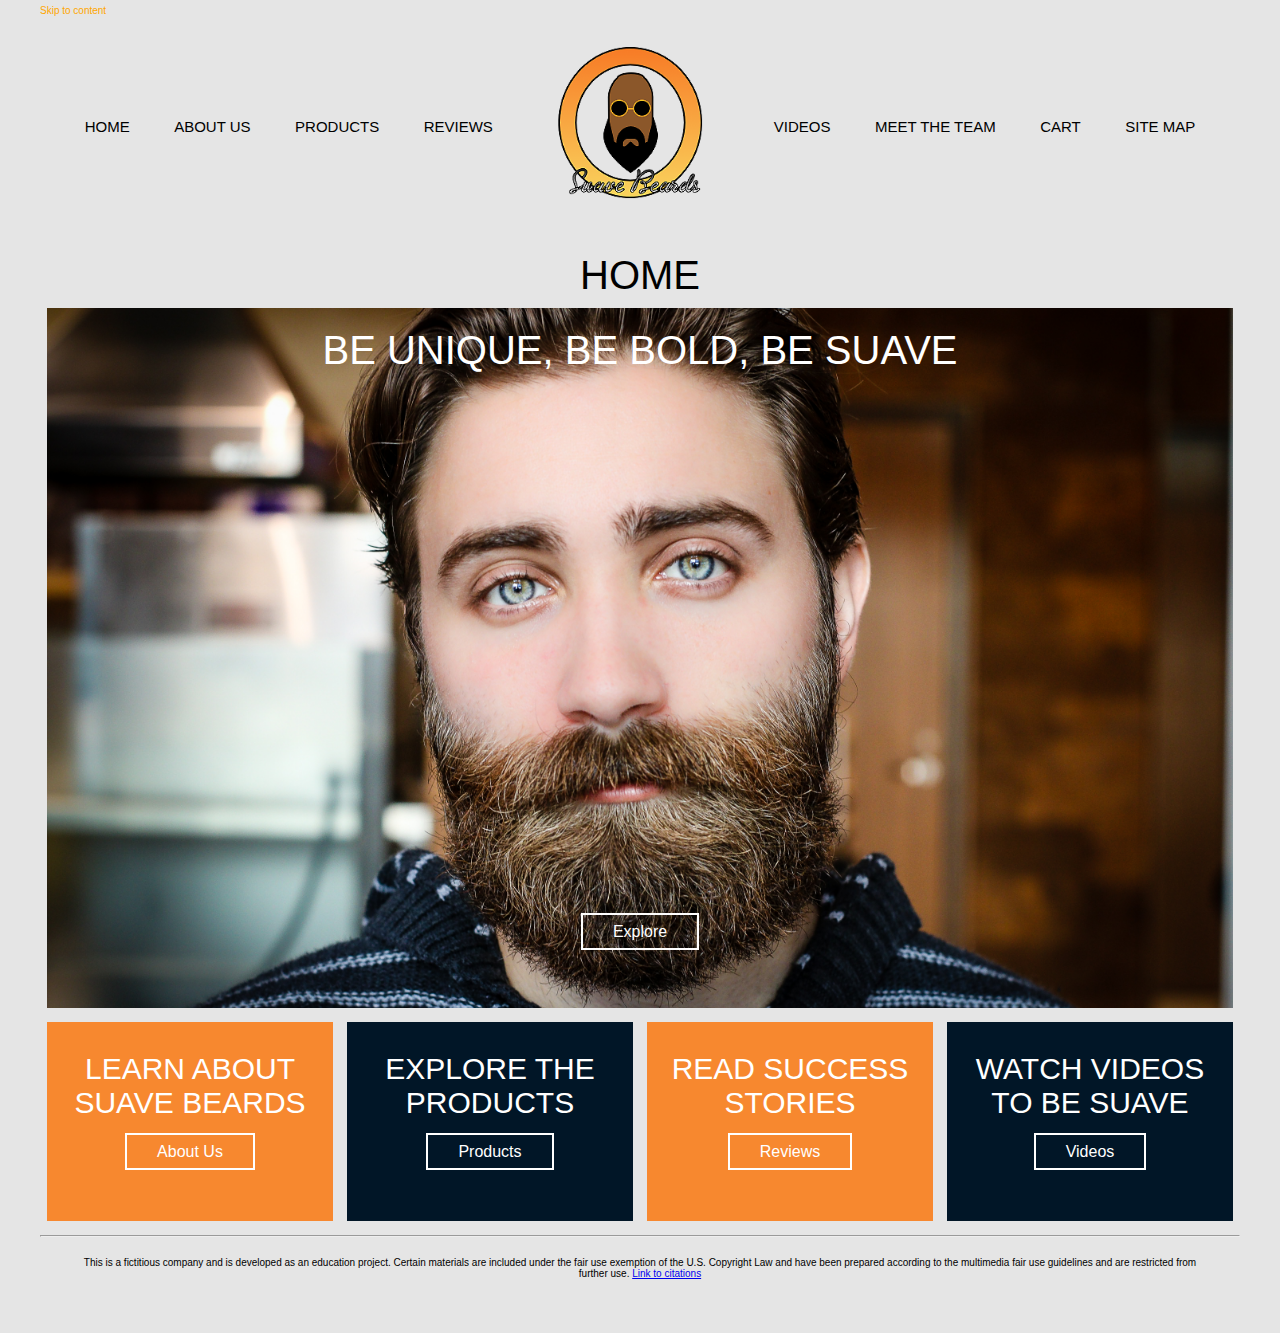
<file: index.html>
<!doctype html>
<html lang="en">
<head>
<meta charset="UTF-8">
<title>Suave Beards Home</title>
<link rel="stylesheet" href="styles.css">
<meta name="theme-color" content="#ffffff">
<link rel="icon" href="images/favicon-32x32.png" type="image/gif" sizes="32x32">
	</head>

<body>
<a class = "skip" href="#content">Skip to content </a>



	<header>
	<div class="row">
	<div class="column">
		<nav class="style-nav"> 
		<ul>
			<li><a href="index.html">Home</a></li>
			<li><a href="aboutus.html">About Us</a></li>
			<li><a href="products.html">Products</a></li>
			<li><a href="reviews.html">Reviews</a></li>
			<li><a href="index.html"><img class="style-logo" src="images/Logo.png" width="10" height="10" alt="Suave Beards Logo"/></a></li>
			<li><a href="video.html">Videos</a></li>
			<li><a href="meet.html">Meet the Team</a></li>
			<li><a href="cart.html">Cart</a></li>
			<li><a href="sitemap.html">Site Map</a></li>
		</ul>
		</nav>
		</div>
		</div>
	</header>

<main>
	<div>
<h1 class="title">Home</h1>
</div>

	
	  <div id= "content" class="row">
		  <div class = "column">
			  <div class = "homepic" title="Suave Man">
				
				  	<h1>Be Unique, Be Bold, Be Suave </h1>
			  	  	<a href="products.html" class="button">Explore</a>
			  	 
			  </div>
		  </div>
	  </div>
	  
	  <div class="row">
	  	<div class="column col-med-one-half">
	  		<div class="aboutus">
	  			<h2>Learn About Suave Beards</h2>
				<a href="aboutus.html" class="button"> About Us </a>
	  		</div>
	  	</div>
	  	
	  	<div class="column col-med-one-half">
	  		<div class="aboutus2">
	  			<h2>Explore the Products</h2>
	  			<a href="products.html" class="button"> Products </a>	
	  		</div>
	  	</div>
	  	
	  	<div class="column col-med-one-half">
	  		<div class="aboutus">
	  			<h2>Read Success Stories </h2>
	  			<a href="reviews.html" class="button"> Reviews </a>
	  		</div>
	  	</div>
	  	
	  	<div class="column col-med-one-half">
	  		<div class= "aboutus2">
	  			<h2>Watch Videos to be Suave</h2>
	  			<a href="video.html" class="button"> Videos </a>
	  		</div>
	  	</div>
	  </div>
	  
	 
    </main>
    
	
	
	<footer>
		<hr>
		<div class="row">
			<div class="column">
				<p class="footer">
					This is a fictitious company and is developed as an
					education project. Certain materials are included under
					the fair use exemption of the U.S. Copyright Law and have been prepared according to the multimedia fair use guidelines and are restricted from further use.
				
				<a href="citations.html" class="href">Link to citations</a>
				</p>
			</div>
		</div>
	</footer>
</body>
</html>
</file>
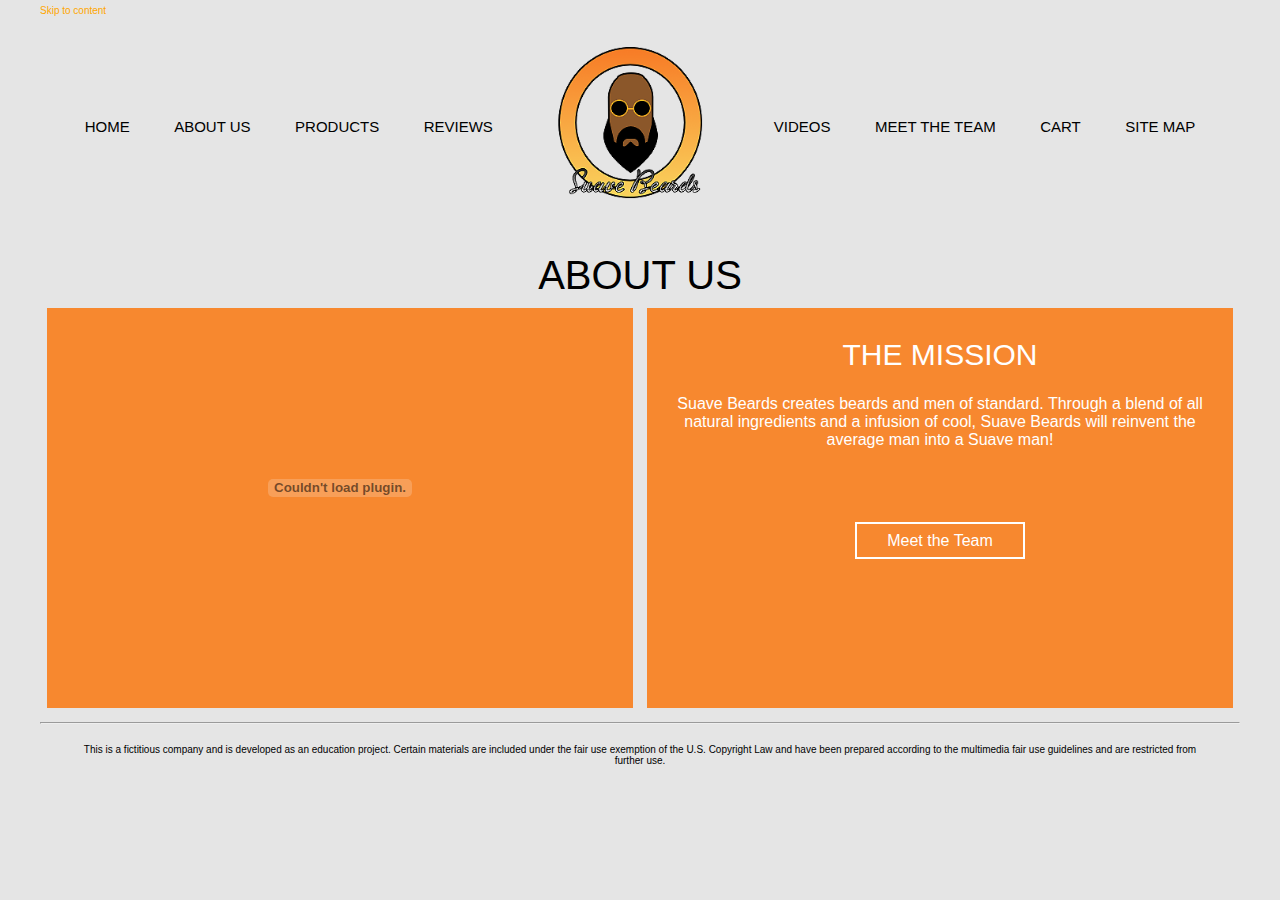
<file: aboutus.html>
<!doctype html>
<html>
<head>
<meta charset="UTF-8">
<title>About Us</title>
<link href="styles.css" rel="stylesheet" type="text/css">
<link rel="icon" href="images/favicon-32x32.png" type="image/gif" sizes="32x32">

<a class = "skip" href="#content">Skip to content </a>
</head>

<body>

<header>
	<div class="row">
	<div class="column">
		<nav class="style-nav"> 
		<ul>
			<li><a href="index.html">Home</a></li>
			<li><a href="aboutus.html">About Us</a></li>
			<li><a href="products.html">Products</a></li>
			<li><a href="reviews.html">Reviews</a></li>
			<li><a href="index.html"><img class="style-logo" src="images/Logo.png" width="10" height="10" alt="Suave Beards Logo"/></a></li>
			<li><a href="video.html">Videos</a></li>
			<li><a href="meet.html">Meet the Team</a></li>
			<li><a href="cart.html">Cart</a></li>
			<li><a href="sitemap.html">Site Map</a></li>
		</ul>
		</nav>
	  </div>
  </div>
	</header>
<div>
<h1 class="title">About Us</h1>
</div>
</body>
<main>
	<div class="row">
		<div class="column col-med-one-half2">
			<div class="aboutus3">
			  <embed height="300" width= "300" quality="high" bgcolor="#fff" src="Suave Beards Animation.swf" type="application/x-shockwave-flash" wmode="transparent" alt="Animation"/>
			</div>
	  </div>
		<div class="column col-med-one-half2">
			<div id = "content" class="aboutus3">
			<h2>The Mission</h2>
			<p>Suave Beards creates beards and men of standard. Through
			a blend of all natural ingredients and a infusion of cool, Suave Beards will reinvent the average man into a Suave man!  </p>
			<br>
			
		<div class="column">
			<div class="aboutus">
			<a href="meet.html" class="button align"> Meet the Team</a>
			</div>	
		
	</div>
			</div>
		</div>
	</div>
	
	
	
</main>

<footer>
	<br>
	<hr>
		<div class="row">
			<div class="column">
				<p class="footer">
					This is a fictitious company and is developed as an
					education project. Certain materials are included under
					the fair use exemption of the U.S. Copyright Law and have been prepared according to the multimedia fair use guidelines and are restricted from further use.
				</p>
			</div>
		</div>
	</footer>
</html>
</file>
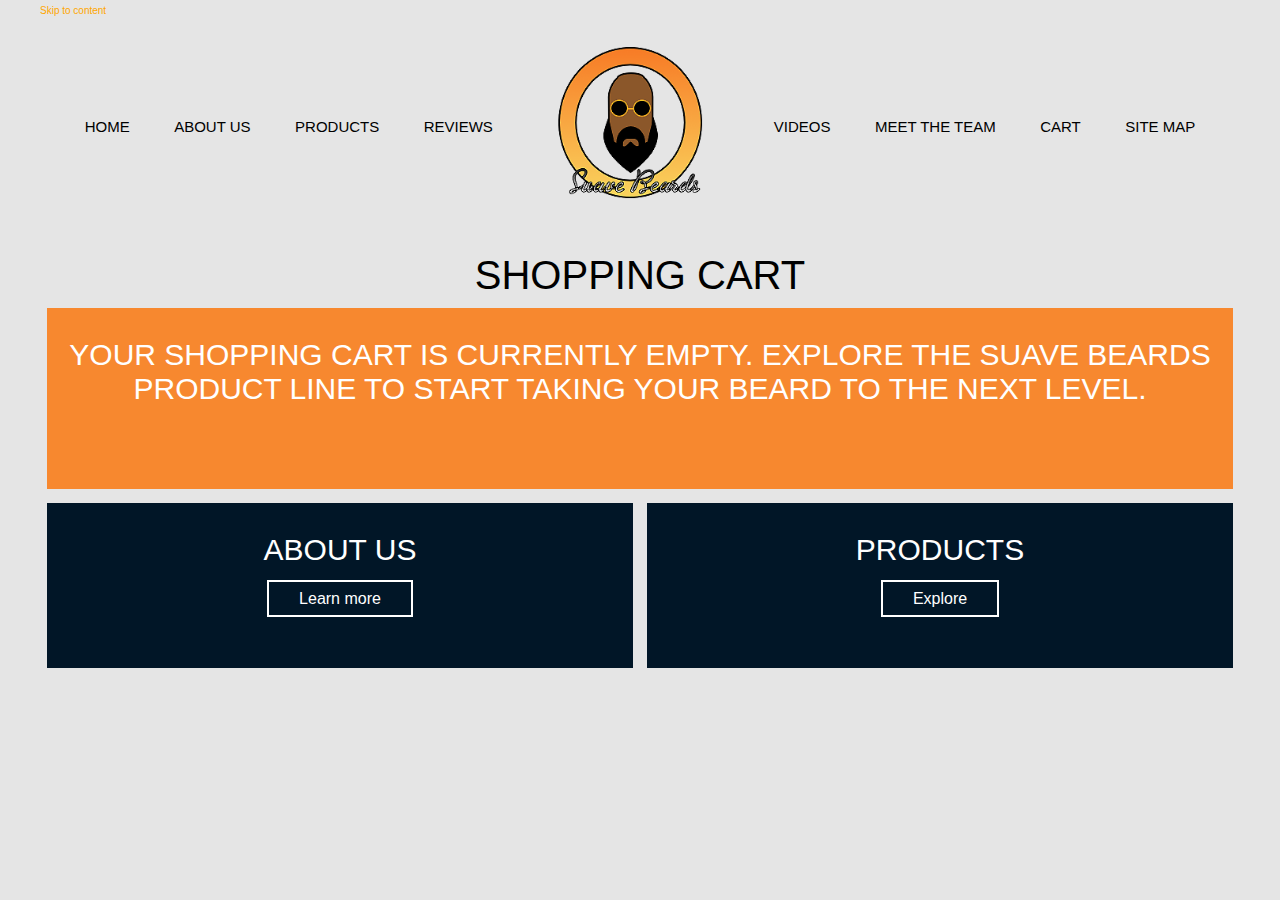
<file: cart.html>
<!doctype html>
<html>
<head>
<meta charset="UTF-8">
<title>Cart</title>
<link href="styles.css" rel="stylesheet" type="text/css">
<link rel="icon" href="images/favicon-32x32.png" type="image/gif" sizes="32x32">

<a class = "skip" href="#content">Skip to content </a>
</head>

<body>
<header>
	<div class="row">
	<div class="column">
		<nav class="style-nav"> 
		<ul>
			<li><a href="index.html">Home</a></li>
			<li><a href="aboutus.html">About Us</a></li>
			<li><a href="products.html">Products</a></li>
			<li><a href="reviews.html">Reviews</a></li>
			<li><a href="index.html"><img class="style-logo" src="images/Logo.png" width="10" height="10" alt="Suave Beards Logo"/></a></li>
			<li><a href="video.html">Videos</a></li>
			<li><a href="meet.html">Meet the Team</a></li>
			<li><a href="cart.html">Cart</a></li>
			<li><a href="sitemap.html">Site Map</a></li>
		</ul>
		</nav>
	  </div>
  </div>
	</header>
	
	<div>
		<h1 class="title">Shopping Cart</h1>
	</div>
</body>
<main>
	<div class="row">
		<div class="column">
			<div class="aboutus">
				<h2 id = "content">Your Shopping Cart is currently empty. Explore the Suave Beards product line to start taking your beard to the next level.</h2>
			</div>
		</div>
	</div>
	<div class="row">
		<div class="column col-med-one-half2">
			<div class="aboutus2">
				<h2>About Us</h2>
				<a href="aboutus.html" class="button">Learn more</a>
			</div>
		</div>
		<div class="column col-med-one-half2">
			<div class="aboutus2">
				<h2>Products</h2>
				<a href="products.html" class="button">Explore</a>
			</div>
		</div>		
	</div>
</main>
</html>
</file>
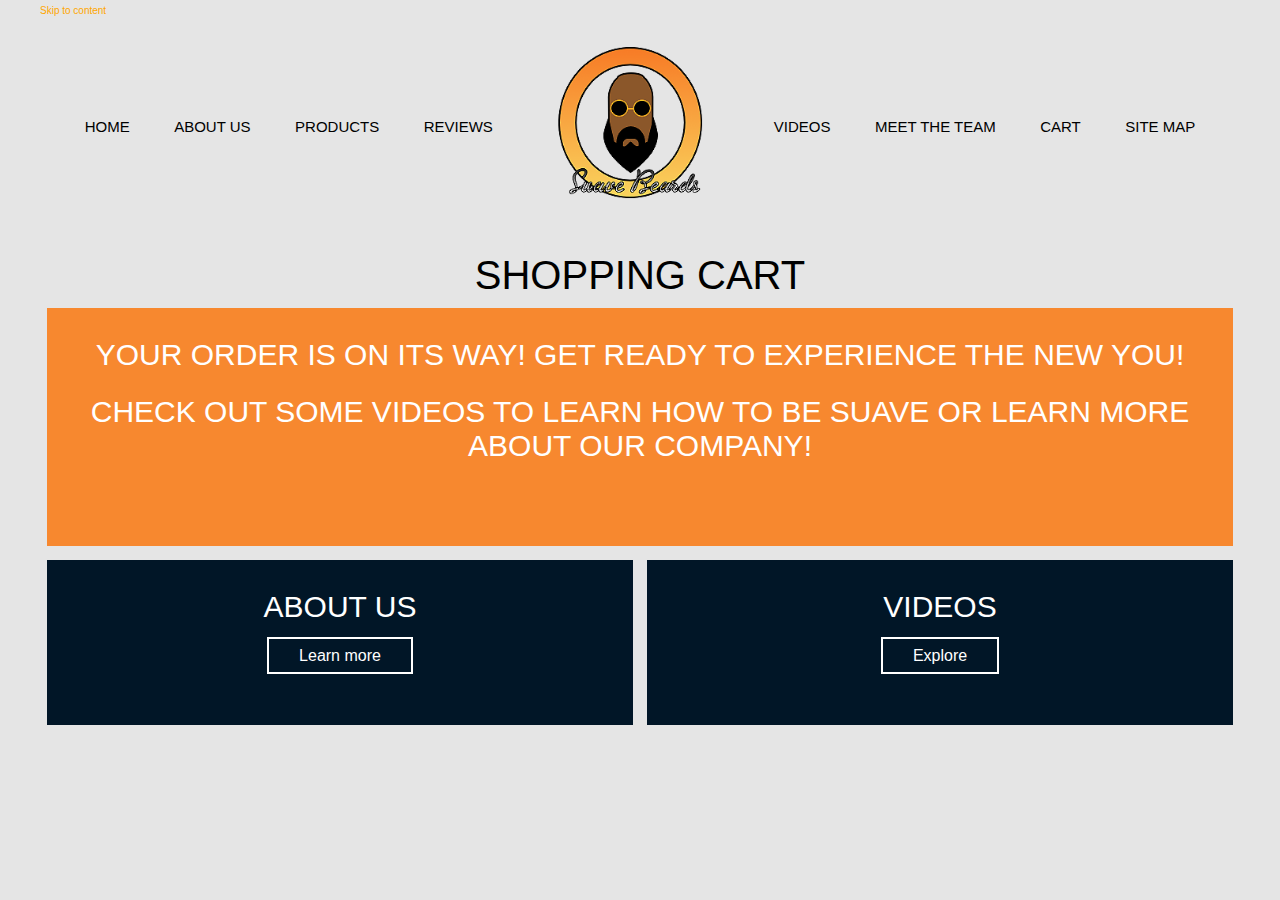
<file: cart1.html>
<!doctype html>
<html>
<head>
<meta charset="UTF-8">
<title>Thanks for Purchasing!</title>
<link href="styles.css" rel="stylesheet" type="text/css">
<link rel="icon" href="images/favicon-32x32.png" type="image/gif" sizes="32x32">

<a class = "skip" href="#content">Skip to content </a>
</head>

<body>
<header>
	<div class="row">
	<div class="column">
		<nav class="style-nav"> 
		<ul>
			<li><a href="index.html">Home</a></li>
			<li><a href="aboutus.html">About Us</a></li>
			<li><a href="products.html">Products</a></li>
			<li><a href="reviews.html">Reviews</a></li>
			<li><a href="index.html"><img class="style-logo" src="images/Logo.png" width="10" height="10" alt="Suave Beards Logo"/></a></li>
			<li><a href="video.html">Videos</a></li>
			<li><a href="meet.html">Meet the Team</a></li>
			<li><a href="cart.html">Cart</a></li>
			<li><a href="sitemap.html">Site Map</a></li>
		</ul>
		</nav>
	  </div>
  </div>
	</header>
	
	<div>
		<h1 id = "content" class = "title">Shopping Cart</h1>
	</div>
</body>
<main>
	<div class="row">
		<div class="column">
			<div class="aboutus">
				<h2>Your order is on its way! Get ready to experience the new you!</h2>
				<h2>Check out some videos to learn how to be suave or learn more about our company!</h2>
			</div>
		</div>
	</div>
	<div class="row">
		<div class="column col-med-one-half2">
			<div class="aboutus2">
				<h2>About Us</h2>
				<a href="aboutus.html" class="button">Learn more</a>
			</div>
		</div>
			<div class="column col-med-one-half2">
				<div class="aboutus2">
					<h2>Videos</h2>
					<a href="video.html" class="button">Explore</a>
				</div>
			</div>
		
	</div>
</main>
</html>
</file>
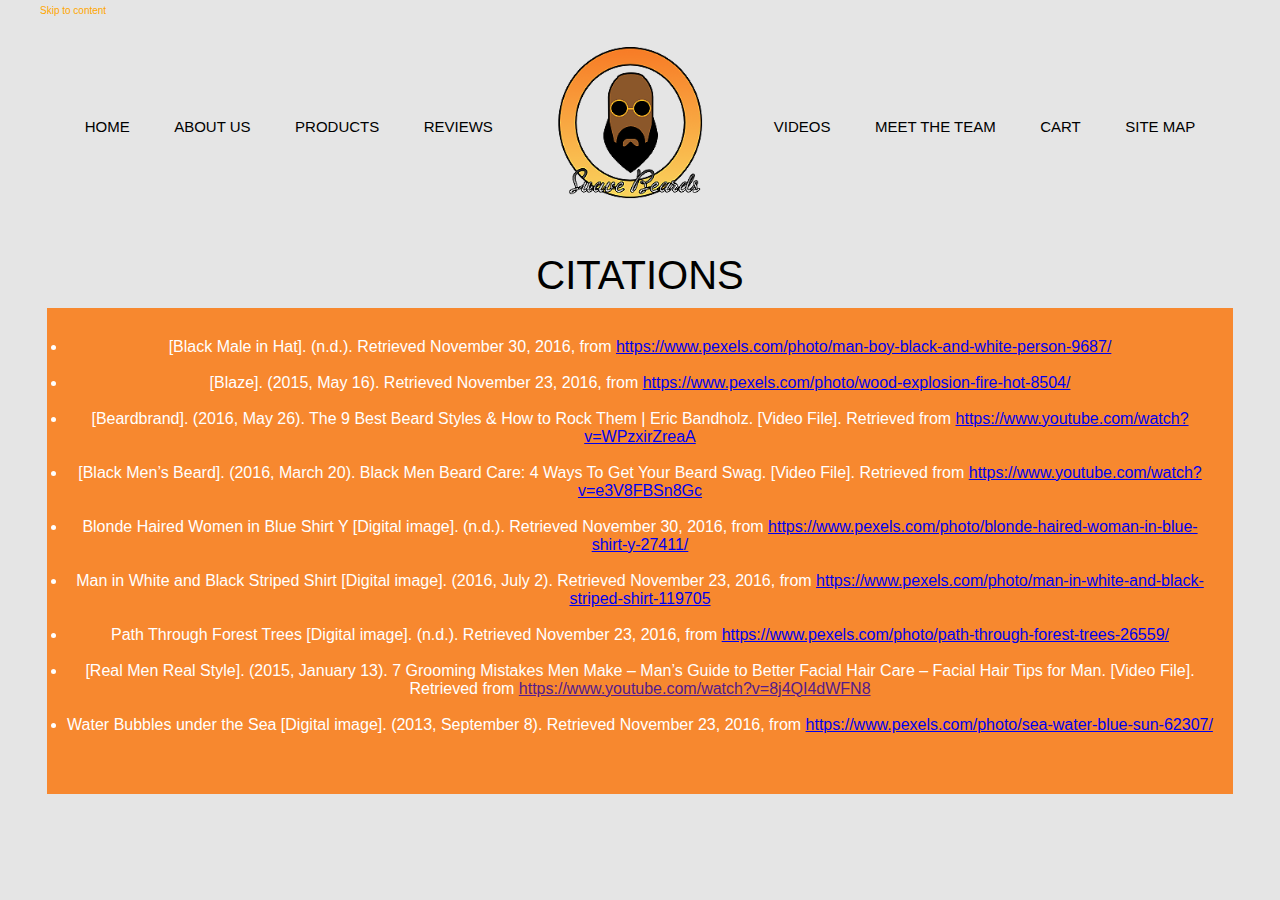
<file: citations.html>
<!doctype html>
<html>
<head>
<meta charset="UTF-8">
<title>Citations</title>
<link href="styles.css" rel="stylesheet" type="text/css">
<link rel="icon" href="images/favicon-32x32.png" type="image/gif" sizes="32x32">

<a class = "skip" href="#content">Skip to content </a>
</head>

<body>
<header>
	<div class="row">
	<div class="column">
		<nav class="style-nav"> 
		<ul>
			<li><a href="index.html">Home</a></li>
			<li><a href="aboutus.html">About Us</a></li>
			<li><a href="products.html">Products</a></li>
			<li><a href="reviews.html">Reviews</a></li>
			<li><a href="index.html"><img class="style-logo" src="images/Logo.png" width="10" height="10" alt="Suave Beards Logo"/></a></li>
			<li><a href="video.html">Videos</a></li>
			<li><a href="meet.html">Meet the Team</a></li>
			<li><a href="cart.html">Cart</a></li>
			<li><a href="sitemap.html">Site Map</a></li>
		</ul>
		</nav>
	  </div>
  </div>
	</header>
	
	<div>
		<h1 id ="content" class = "title">Citations</h1>
	</div>
</body>
<main>
	<div class="row">
		<div class="column">
			<div class="aboutus ">
				<ul>
					<li>[Black Male in Hat]. (n.d.). Retrieved November 30, 2016, from <a href="https://www.pexels.com/photo/man-boy-black-and-white-person-9687/" class="href">https://www.pexels.com/photo/man-boy-black-and-white-person-9687/</a></li>
					<br>
					<li>[Blaze]. (2015, May 16). Retrieved November 23, 2016, from <a href="https://www.pexels.com/photo/wood-explosion-fire-hot-8504/" class="href">https://www.pexels.com/photo/wood-explosion-fire-hot-8504/</a></li>
					<br>
					<li>[Beardbrand]. (2016, May 26). The 9 Best Beard Styles & How to Rock Them | Eric Bandholz. [Video File]. Retrieved from <a href="https://www.youtube.com/watch?v=WPzxirZreaA" class="href">https://www.youtube.com/watch?v=WPzxirZreaA</a></li>
					<br>
					<li>[Black Men’s Beard]. (2016, March 20). Black Men Beard Care: 4 Ways To Get Your Beard Swag. [Video File]. Retrieved from <a href="https://www.youtube.com/watch?v=e3V8FBSn8Gc" class="href">https://www.youtube.com/watch?v=e3V8FBSn8Gc</a></li>
					<br>
					<li>Blonde Haired Women in Blue Shirt Y [Digital image]. (n.d.). Retrieved November 30, 2016, from <a href="https://www.pexels.com/photo/blonde-haired-woman-in-blue-shirt-y-27411/" class="href">https://www.pexels.com/photo/blonde-haired-woman-in-blue-shirt-y-27411/</a></li>
					<br>
					<li>Man in White and Black Striped Shirt [Digital image]. (2016, July 2). Retrieved November 23, 2016, from <a href="https://www.pexels.com/photo/man-in-white-and-black-striped-shirt-119705" class="href">https://www.pexels.com/photo/man-in-white-and-black-striped-shirt-119705</a></li>
					<br>
					<li>Path Through Forest Trees [Digital image]. (n.d.). Retrieved November 23, 2016, from <a href="https://www.pexels.com/photo/path-through-forest-trees-26559/" class="href">https://www.pexels.com/photo/path-through-forest-trees-26559/</a></li>
					<br>
					<li>[Real Men Real Style]. (2015, January 13). 7 Grooming Mistakes Men Make – Man’s Guide to Better Facial Hair Care – Facial Hair Tips for Man. [Video File]. Retrieved from <a href="" class="href">https://www.youtube.com/watch?v=8j4QI4dWFN8</a></li>
					<br>
					<li>Water Bubbles under the Sea [Digital image]. (2013, September 8). Retrieved November 23, 2016, from <a href="https://www.pexels.com/photo/sea-water-blue-sun-62307/" class="href">https://www.pexels.com/photo/sea-water-blue-sun-62307/</a></li>
				</ul>
			</div>
		</div>
	</div>

</main>
</html>
</file>
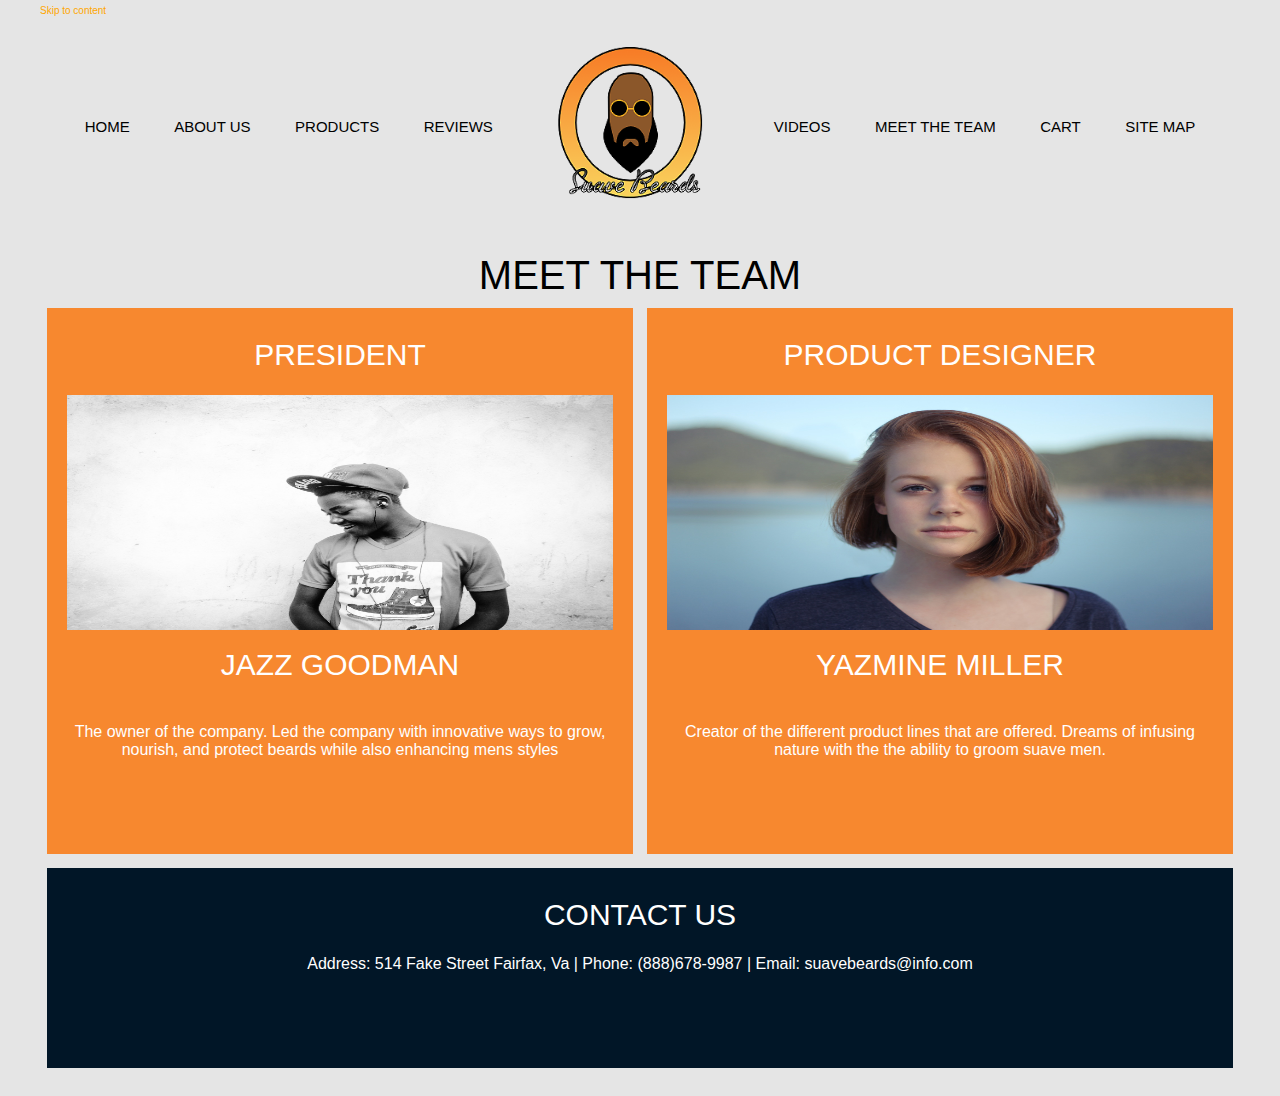
<file: meet.html>
<!doctype html>
<html>
<head>
<meta charset="UTF-8">
<title>Meet The Team</title>
<link href="styles.css" rel="stylesheet" type="text/css">
<link rel="icon" href="images/favicon-32x32.png" type="image/gif" sizes="32x32">

<a class = "skip" href="#content">Skip to content </a>
</head>

<body>
<header>
	<div class="row">
	<div class="column">
		<nav class="style-nav"> 
		<ul>
			<li><a href="index.html">Home</a></li>
			<li><a href="aboutus.html">About Us</a></li>
			<li><a href="products.html">Products</a></li>
			<li><a href="reviews.html">Reviews</a></li>
			<li><a href="index.html"><img class="style-logo" src="images/Logo.png" width="10" height="10" alt="Suave Beards Logo"/></a></li>
			<li><a href="video.html">Videos</a></li>
			<li><a href="meet.html">Meet the Team</a></li>
			<li><a href="cart.html">Cart</a></li>
			<li><a href="sitemap.html">Site Map</a></li>
		</ul>
		</nav>
		</div>
		</div>
	</header>
<div>
<h1 id ="content" class="title">Meet the Team</h1>
</div>
	<main>
		<div class="row">
			<div class="column col-med-one-half2 ">
				<div class="aboutus">
					<h2> President</h2>
					<img src="images/pexels-photo.jpg" alt="Picture of the President" style="width:2559px;height:235px"/>
					<br>
					<br>
					<h2>Jazz Goodman</h2>
					<br>
					<p>The owner of the company. Led the company with innovative ways to grow, nourish, and protect beards while also enhancing mens styles</p>
				</div>
				
			</div>
			<div class="column col-med-one-half2">
				<div class="aboutus">
					<h2> Product Designer</h2>
					<img src="images/pexels-photo-27411.jpg" style = "width:2559px;height:235px" alt="Picture of the Product Designer"/>
					<br>
					<br>
					<h2>Yazmine Miller</h2>
					<br>
					<p>Creator of the different product lines
					that are offered. Dreams of infusing nature with the the ability to groom suave men.
					</p>
				</div>
			</div>
		</div>	
		<div class="row">
			<div class="column">
			<div class="aboutus2">
				<h2>Contact Us</h2>
				<p class = "large">Address: 514 Fake Street Fairfax, Va | Phone: (888)678-9987 | Email: suavebeards@info.com</p>
			</div>
			</div>
		</div>	
			
			<div class="column">
				
			</div>
		
	</main>
</body>
</html>
</file>
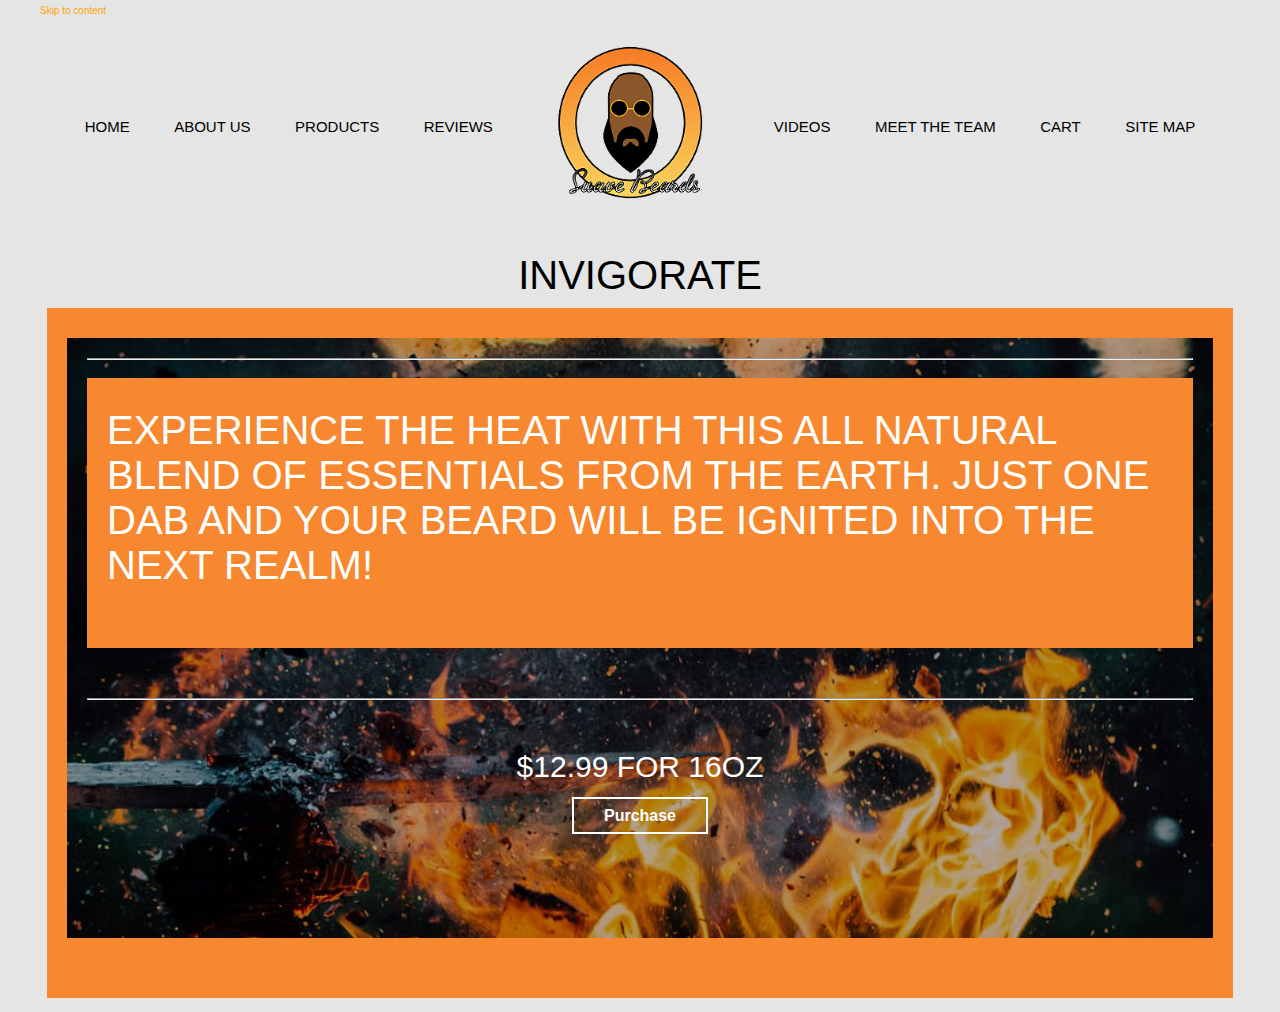
<file: product1 2.html>
<!doctype html>
<html>
<head>
<meta charset="UTF-8">
<title>Invigorate - Product</title>
<link href="styles.css" rel="stylesheet" type="text/css">
<a class = "skip" href="#content">Skip to content </a>
<link rel="icon" href="images/favicon-32x32.png" type="image/gif" sizes="32x32">
</head>

<body>
<header>
	<div class="row">
	<div class="column">
		<nav class="style-nav"> 
		<ul>
			<li><a href="index.html">Home</a></li>
			<li><a href="aboutus.html">About Us</a></li>
			<li><a href="products.html">Products</a></li>
			<li><a href="reviews.html">Reviews</a></li>
			<li><a href="index.html"><img class="style-logo" src="images/Logo.png" width="10" height="10" alt="Suave Beards Logo"/></a></li>
			<li><a href="video.html">Videos</a></li>
			<li><a href="meet.html">Meet the Team</a></li>
			<li><a href="cart.html">Cart</a></li>
			<li><a href="sitemap.html">Site Map</a></li>
		</ul>
		</nav>
	  </div>
  </div>
	</header>
	
	<div id = "content">
		<h1 class = "title"> INVIGORATE</h1> 
	</div>
</body>

<main>
	<div class="row">
		<div class="column">
			<div class="aboutus">
				<div class="product1" title="Flames">
					<hr>
					<br>
					<h1 class = "text">
					Experience the heat with this all natural blend
					of essentials from the Earth. Just one dab and your beard will be ignited
					into the next realm!
					</h1>
					<hr>
					<h2 class = "price"> $12.99 for 16oz</h2>
					<a href="cart1.html" class="button">Purchase</a>
				</div>
			</div>
			
		</div>
	</div>
</main>
</html>
</file>
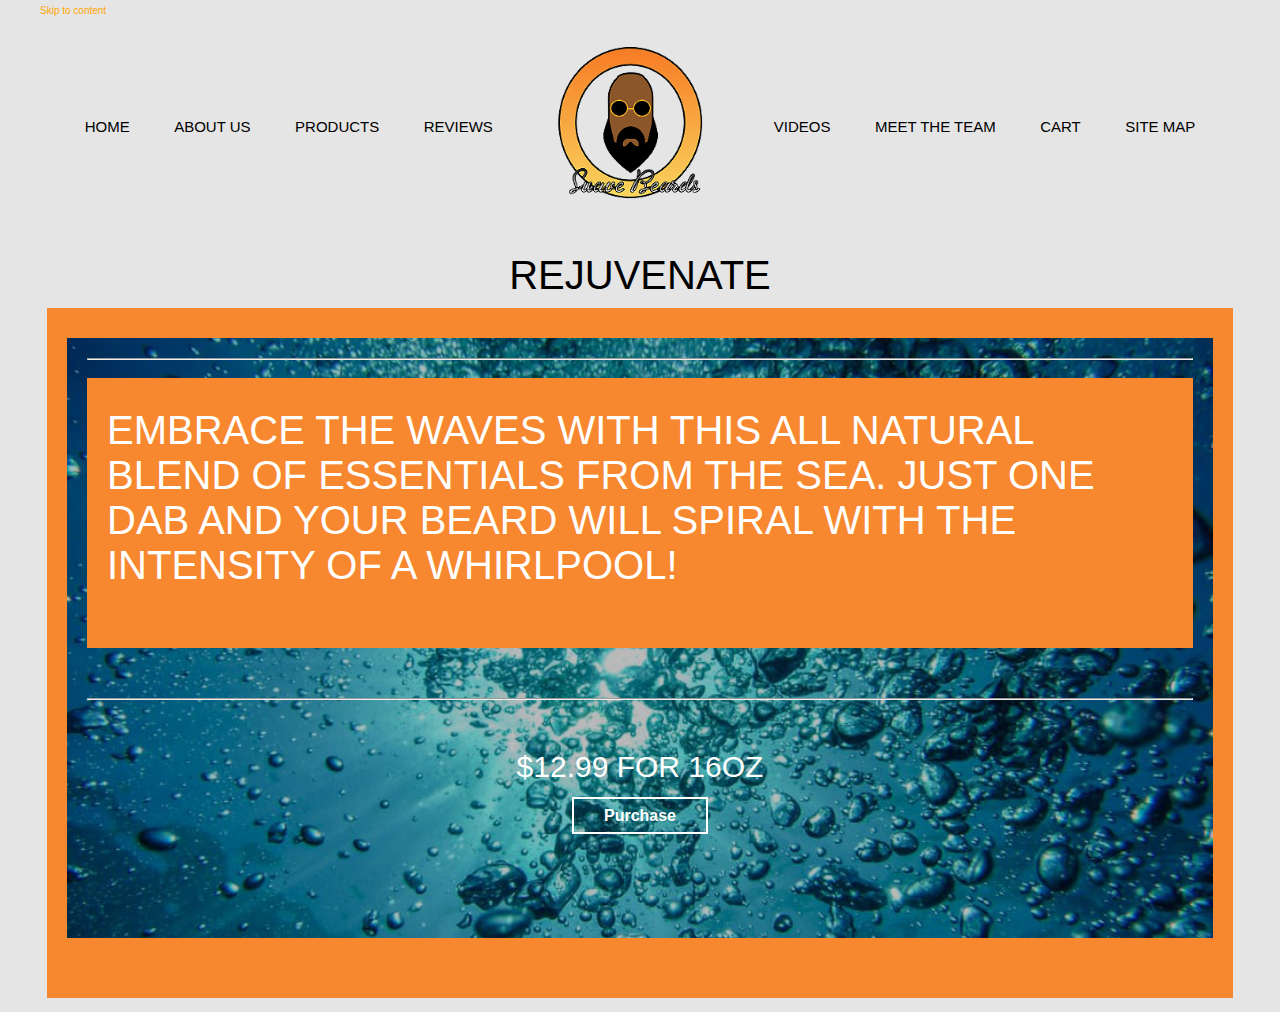
<file: product2 2.html>
<!doctype html>
<html>
<head>
<meta charset="UTF-8">
<title>Rejuvinate - Product </title>
<link href="styles.css" rel="stylesheet" type="text/css">
<a class = "skip" href="#content">Skip to content </a>
<link rel="icon" href="images/favicon-32x32.png" type="image/gif" sizes="32x32">
</head>

<body>
<header>
	<div class="row">
	<div class="column">
		<nav class="style-nav"> 
		<ul>
			<li><a href="index.html">Home</a></li>
			<li><a href="aboutus.html">About Us</a></li>
			<li><a href="products.html">Products</a></li>
			<li><a href="reviews.html">Reviews</a></li>
			<li><a href="index.html"><img class="style-logo" src="images/Logo.png" width="10" height="10" alt="Suave Beards Logo"/></a></li>
			<li><a href="video.html">Videos</a></li>
			<li><a href="meet.html">Meet the Team</a></li>
			<li><a href="#">Cart</a></li>
			<li><a href="sitemap.html">Site Map</a></li>
		</ul>
		</nav>
	  </div>
  </div>
	</header>
	
	<div>
		<h1 id="content" class = "title"> REJUVENATE</h1> 
	</div>
</body>

<main>
	<div class="row">
		<div class="column">
			<div class="aboutus">
				<div class="product2" title="Water">
					<hr>
					<br>
					<h1 class = "text">
					Embrace the waves with this all natural blend
					of essentials from the sea. Just one dab and your beard will spiral
					with the intensity of a whirlpool!
					</h1>
					<hr>
					<h2 class = "price"> $12.99 for 16oz</h2>
					<a href="cart1.html" class="button">Purchase</a>
				</div>
			</div>
			
		</div>
	</div>
</main>
</html>
</file>
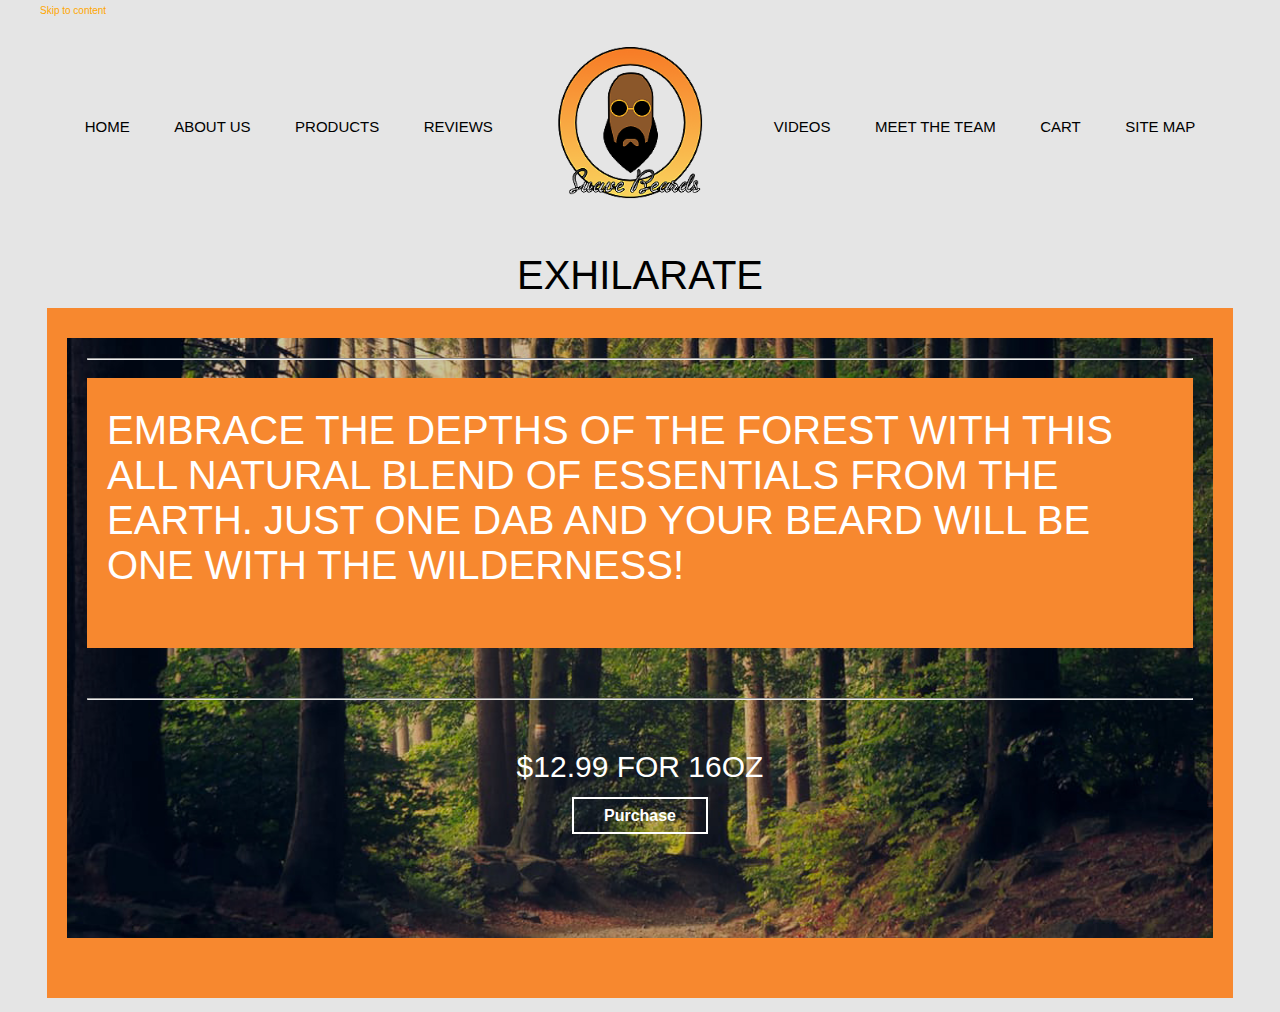
<file: product3 2.html>
<!doctype html>
<html>
<head>
<meta charset="UTF-8">
<title>Exhilarate - Product </title>
<link href="styles.css" rel="stylesheet" type="text/css">
<a class = "skip" href="#content">Skip to content </a>
<link rel="icon" href="images/favicon-32x32.png" type="image/gif" sizes="32x32">
</head>

<body>
<header>
	<div class="row">
	<div class="column">
		<nav class="style-nav"> 
		<ul>
			<li><a href="index.html">Home</a></li>
			<li><a href="aboutus.html">About Us</a></li>
			<li><a href="products.html">Products</a></li>
			<li><a href="reviews.html">Reviews</a></li>
			<li><a href="index.html"><img class="style-logo" src="images/Logo.png" width="10" height="10" alt="Suave Beards Logo"/></a></li>
			<li><a href="video.html">Videos</a></li>
			<li><a href="meet.html">Meet the Team</a></li>
			<li><a href="cart.html">Cart</a></li>
			<li><a href="sitemap.html">Site Map</a></li>
		</ul>
		</nav>
	  </div>
  </div>
	</header>
	
	<div>
		<h1 id = "content" class = "title"> EXHILARATE</h1> 
	</div>
</body>

<main>
	<div class="row">
		<div class="column">
			<div class="aboutus">
				<div class="product3" title="Forest">
					<hr>
					<br>
					<h1 class = "text">
					Embrace the depths of the forest with this all natural blend
					of essentials from the Earth. Just one dab and your beard will be one
					with the wilderness!
					</h1>
					<hr>
					<h2 class = "price"> $12.99 for 16oz</h2>
					<a href="cart1.html" class="button">Purchase</a>
				</div>
			</div>
			
		</div>
	</div>
</main>
</html>
</file>
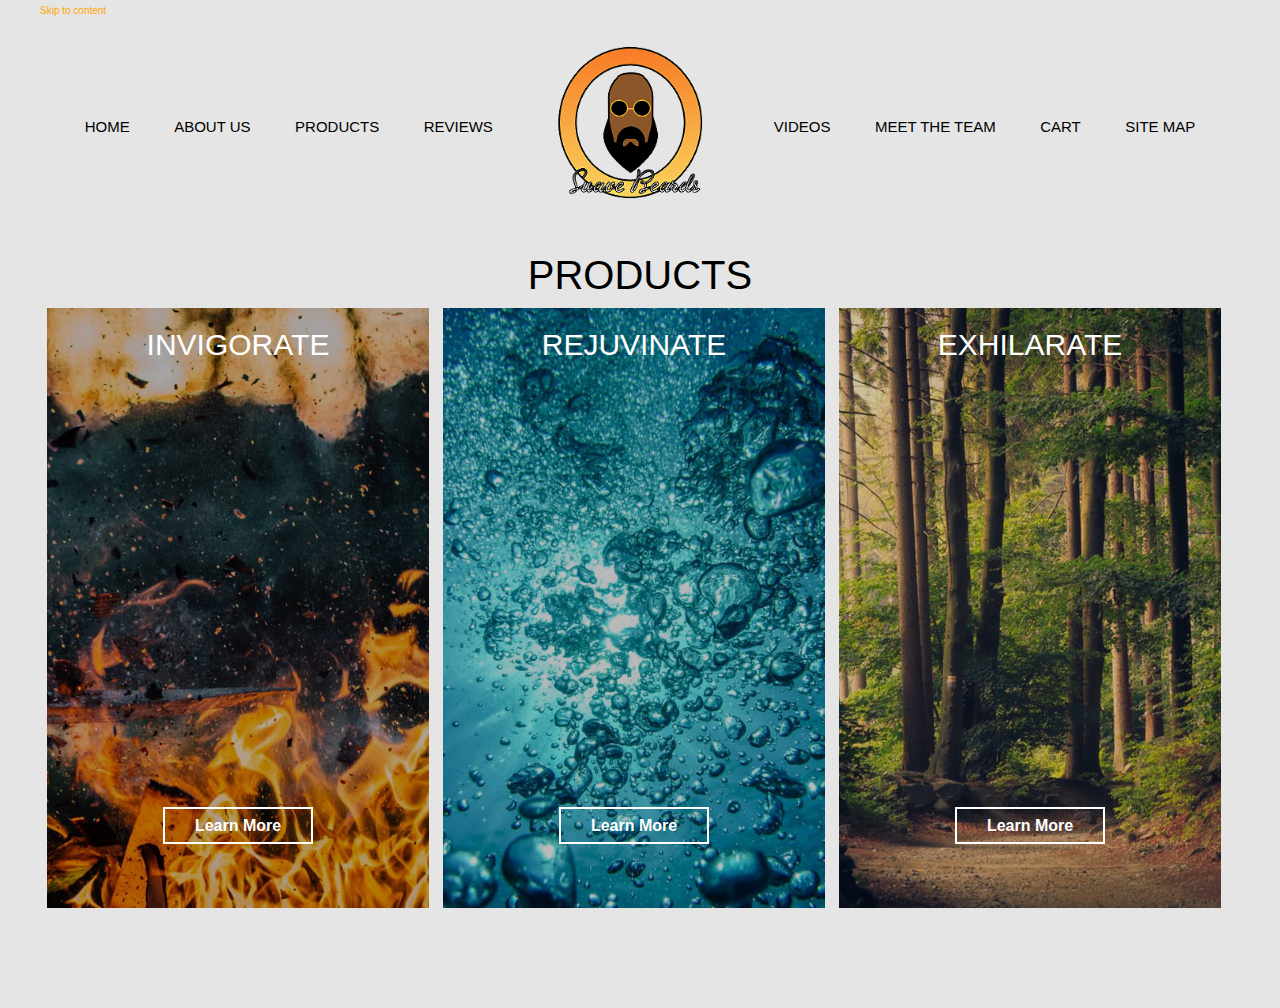
<file: products 2.html>
<!doctype html>
<html>
<head>
<meta charset="UTF-8">
<title>Products</title>
<link href="styles.css" rel="stylesheet" type="text/css">
<a class = "skip" href="#content">Skip to content </a>
<link rel="icon" href="images/favicon-32x32.png" type="image/gif" sizes="32x32">
</head>


<body>
<header>
	<div class="row">
	<div class="column">
		<nav class="style-nav"> 
		<ul>
		<li><a href="index.html">Home</a></li>
			<li><a href="aboutus.html">About Us</a></li>
			<li><a href="products.html">Products</a></li>
			<li><a href="reviews.html">Reviews</a></li>
			<li><a href="index.html"><img class="style-logo" src="images/Logo.png" width="10" height="10" alt="Suave Beards Logo"/></a></li>
			<li><a href="video.html">Videos</a></li>
			<li><a href="meet.html">Meet the Team</a></li>
			<li><a href="cart.html">Cart</a></li>
			<li><a href="sitemap.html">Site Map</a></li>
		</ul>
		</nav>
		</div>
		</div>
	</header>
	<div id = "content">
		<h1 class = "title"> Products </h1> 
	</div>	
</body>
	<main>
		<div class="row">
			<div class="column col-med-one-third">
				<div class="product1" title="Picture of flames">
					<h2> Invigorate </h2>
						<br>
					<br>
					<br>
					<br>
					<br>
					<br>
					<br>
					<br>
					<br>
					<br>
					<br>
					<br>
					<br>
					<br>
					<br>
					<br>
					<br>
					<br>
					<br>
					<br>
					<br>
					<br>
					<br>
					<br>
					<a class = "button" href="product1.html">Learn More</a>
				</div>
			</div>
			<div class="column col-med-one-third">
				<div class="product2" title="Picture of water">
					<h2> Rejuvinate </h2>
					<br>
					<br>
					<br>
					<br>
					<br>
					<br>
					<br>
					<br>
					<br>
					<br>
					<br>
					<br>
					<br>
					<br>
					<br>
					<br>
					<br>
					<br>
					<br>
					<br>
					<br>
					<br>
					<br>
					<br>
					<a class = "button" href="product2.html">Learn More</a>
				</div>
			</div>
			<div class="column col-med-one-third">
				<div class="product3" title="Picture of forest">
					<h2> Exhilarate </h2>
						<br>
					<br>
					<br>
					<br>
					<br>
					<br>
					<br>
					<br>
					<br>
					<br>
					<br>
					<br>
					<br>
					<br>
					<br>
					<br>
					<br>
					<br>
					<br>
					<br>
					<br>
					<br>
					<br>
					<br>
					<a class = "button" href="product3.html">Learn More</a>
				</div>
			</div>			
		</div>
	</main>
</html>
</file>
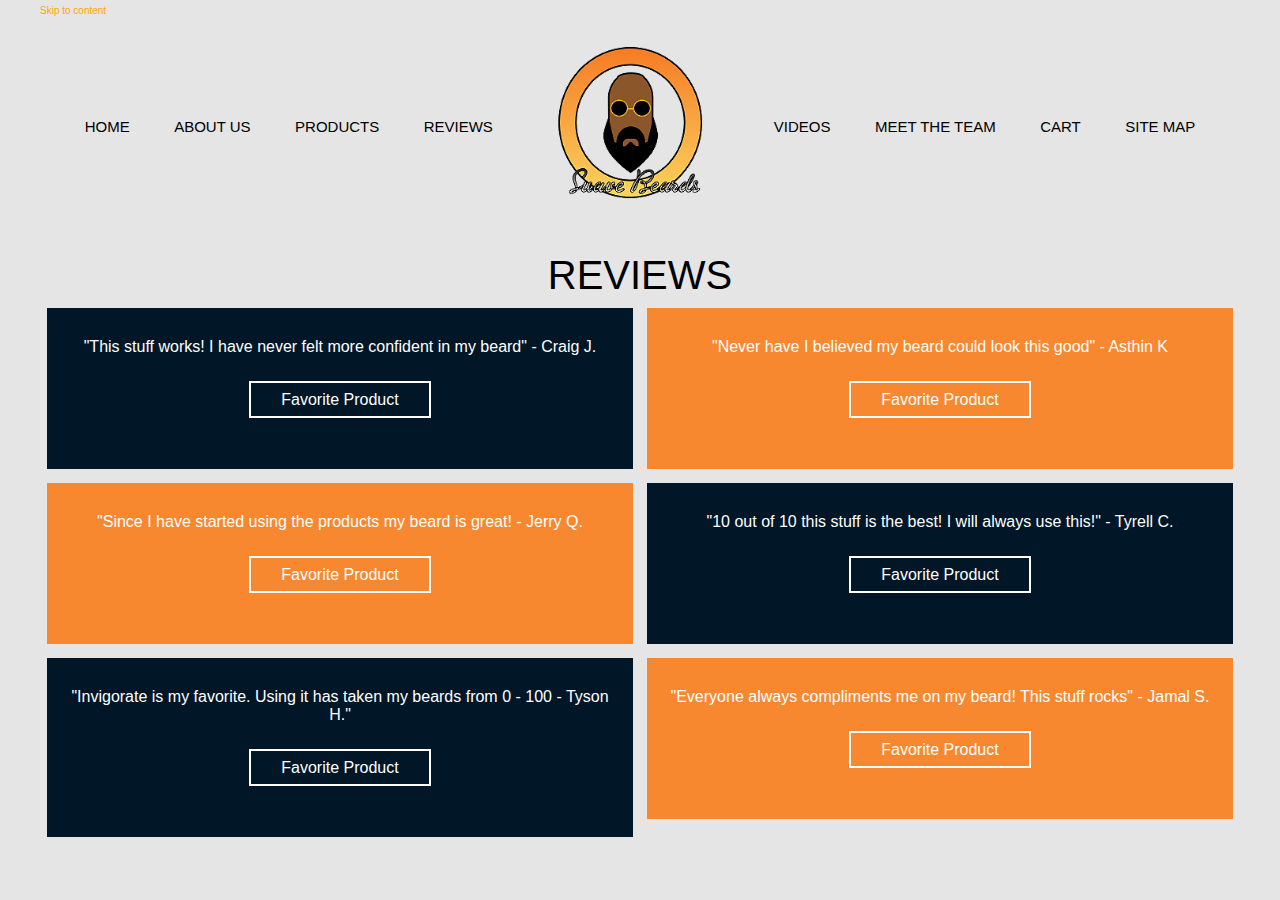
<file: reviews 2.html>
<!doctype html>
<html>
<head>
<meta charset="UTF-8">
<title>Reviews</title>
<link href="styles.css" rel="stylesheet" type="text/css">
<a class = "skip" href="#content">Skip to content </a>
<link rel="icon" href="images/favicon-32x32.png" type="image/gif" sizes="32x32">
</head>

<body>
<header>
	<div class="row">
	<div class="column">
		<nav class="style-nav"> 
		<ul>
	<li><a href="index.html">Home</a></li>
			<li><a href="aboutus.html">About Us</a></li>
			<li><a href="products.html">Products</a></li>
			<li><a href="reviews.html">Reviews</a></li>
			<li><a href="index.html"><img class="style-logo" src="images/Logo.png" width="10" height="10" alt="Suave Beards Logo"/></a></li>
			<li><a href="video.html">Videos</a></li>
			<li><a href="meet.html">Meet the Team</a></li>
			<li><a href="cart.html">Cart</a></li>
			<li><a href="sitemap.html">Site Map</a></li>
		</ul>
		</nav>
		</div>
		</div>
	</header>
	<div id = "content">
		<h1 class = "title">  Reviews </h1> 
	</div>	
	
	<main>
		<div class="row">
	  	<div class="column col-med-one-half2">
	  		<div class="aboutus2">
	  			<p>"This stuff works! I have never felt more
	  			confident in my beard" - Craig J.</p>
	  			<a href="product1.html" class="button">Favorite Product</a>	
	  		</div>
	  	</div>
		</div>
		<div class="row">
	  	<div class="column col-med-one-half2">
	  		<div class="aboutus">
	  			<p>"Never have I believed my beard could look
					this good" - Asthin K </p>
				<a href="product2.html" class="button">Favorite Product</a>	
	  		</div>
	  	</div>
		</div>
		<div class="row">
	  	<div class="column col-med-one-half2">
	  		<div class="aboutus">
	  			<p>"Since I have started using the products my beard is great! - Jerry Q.</p>	
	  			<a href="product3.html" class="button">Favorite Product</a>			
	  		</div>
	  	</div>
		</div>
		<div class="row">
	  	<div class="column col-med-one-half2">
	  		<div class="aboutus2">
	  			<p>"10 out of 10 this stuff is the best! I will always use this!" - Tyrell C.</p>
				<a href="product2.html" class="button"> Favorite Product </a>
	  		</div>
	  	</div>
		</div>
		<div class="row">
	  	<div class="column col-med-one-half2">
	  		<div class="aboutus2">
	  			<p>"Invigorate is my favorite. Using it has taken my beards from 0 - 100 - Tyson H."</p>
				<a href="product1.html" class="button"> Favorite Product </a>
	  		</div>
	  	</div>
		</div>
		<div class="row">
	  	<div class="column col-med-one-half2">
	  		<div class="aboutus">
	  			<p>"Everyone always compliments me on
	  			my beard! This stuff rocks" - Jamal S.</p>
				<a href="product3.html" class="button"> Favorite Product </a>
	  		</div>
	  	</div>
		</div>
	</main>
</body>
</html>
</file>
<file: styles.css>
@charset "UTF-8";
/* CSS Document */
html,
html * {
	padding: 0;
	margin: 0;
	box-sizing: border-box;
	font-family: Gotham, Helvetica Neue, Helvetica, Arial," sans-serif";
}
a:hover{
	background-color: #F7882F;
}
header{
	padding: 0px;
}

iframe{
	width: 700px;
	height: 500px;
	margin: 0 auto;
	display: block;
}


.skip{
	text-decoration: none;
	font-size: 10px;
	color: orange;
		
}
body{
	margin-left: auto;
	margin-right: auto;
	background-color: #E5E5E5;
}
.video{
	postion: relative;
	padding-bottom: 56.25%;
	padding-top: 25px;
	height:0;
}
.video iframe{
	position:absolute;
	top: 0;
	left:0;
	width:100%;
	max-width: 100%;
	height:auto;
}

img{
	width: 100%;
	max-width: 100%;
	height: auto;
	vertical-align: middle;
}

.style-logo {
	margin-left: auto;
	margin-right: auto;
	display: block;
	width: 192px;
	

}
.style-nav ul {
	list-style-type: none;
}

.style-nav ul li a {
	text-decoration: none;
	color: #000000;
	text-align: center;
	display: block;
	text-transform: uppercase;
	padding: 10px;
	font-size: 8.5px;
	
}
.style-nav2 ul li a {
	text-decoration: none;
	color: #FFFFFF;
	text-align: center;
	display: block;
	text-transform: uppercase;
	padding: 10px;
	font-size: 8.5px;
	font-size: 20px;
	
}

.row:before, .row:after{
	content: "";
	display:both;
}
.row:after{
	clear:both;
}

.homepic{
	background-image: url(images/BeardHeader.jpeg);
	background-size: cover;
	padding: 20px 20px 50px 20px;
	color:white;
	font-weight: 200;
	text-align: center;
	width: auto;
	height: 300px;
	background-repeat: no-repeat;
	
	
}
.title{
	
	text-align: center;
	font-size: 40px;
	margin-bottom: 10px;
}
.text{
	margin-bottom: 50px;
	text-transform: uppercase;
}
h1{
	font-size: 20px;
	text-transform: uppercase;
	font-weight: 30;
	margin-bottom: 175px
	
}

h2{
	font-size: 30px;
	text-transform: uppercase;
	font-weight: 200;
	margin-bottom: 23px;	
}

h3{
	font-size: 16px;
	text-transform: uppercase;
	font-weight: 200;
	margin-bottom: 120px;	
}

p{
	font-size: 16px;
	font-weight: 200;
	margin-bottom: 35px;
}

p h1{
	font-weight: 900;
}


.button{
	border: 2px white solid;
	padding: 8px 30px;
	border-radiues: 30px;
	color: white;
	text-decoration: none;	
}

.footer {
	font-size: 10px;
	text-align: center;
	padding: 20px 30px;
	margin-bottom: 20px;
}

.aboutus {
	background-color: #F7882F;
	color: white;
	padding: 30px 20px 60px;
	text-align: center;
	
}
.aboutus3 {
	background-color: #F7882F;
	color: white;
	padding: 30px 20px 60px;
	text-align: center;
	max-width: auto;
	height: 400px;
}

.aboutus2 {
	background-color: #011627;
	color: white;
	padding: 30px 20px 60px;
	text-align: center;	
}

.text{
	background-color: #F7882F;
	color: white;
	padding: 30px 20px 60px;
	text-align:left;	
	text-decoration: none;
	
}

.column{
	width: 100%;
}
.align{
	margin-top: 20px;
}
.product1{
	background-image: url(images/product1.jpg);
	background-size: cover;
	padding: 20px 20px 50px 20px;
	color:white;
	font-weight: bolder;
	text-align: center;
}
.product2{
	background-image: url(images/product2.jpg);
	background-size: cover;
	padding: 20px 20px 50px 20px;
	color:white;
	font-weight: bolder;
	text-align: center;
}
.product3{
	background-image: url(images/product3.jpg);
	background-size: cover;
	padding: 20px 20px 50px 20px;
	color:white;
	font-weight: bolder;
	text-align: center;
}

.price{
	margin-top: 50px;
}

/*Tablet View*/
@media (min-width: 768px){
.style-nav ul li{
		display: inline-block;
		font-size: 20px;
		font-weight: 900px;
		padding: 0px 0px;
		
	}
.style-nav ul{
		text-align: center;
		display: block;
	}
	
h1{
	font-size: 40px;
	text-transform: uppercase;
	font-weight: 200;
	margin-bottom: 550px;
}

h2{
	font-size: 30px;
	text-transform: uppercase;
	font-weight: 30;
	margin-bottom: 23px;	
}

h3{
	font-size: 16px;
	text-transform: uppercase;
	font-weight: 200;
	margin-bottom: 120px;	
}

p{
	font-size: 16px;
	font-weight: 200;
	margin-bottom: 35px;
}

.col-med-one-half{
		width: 50%;
	}
.column{
		float: left;
		padding: 0px 7px 14px;
	}
	
	body{
		max-width: 757px;
	}
	.homepic{
		width: auto;
		height: 700px;
		background-repeat: no-repeat;
		background-size: cover;
		background-position: center;
		
	}
	.col-med-one-half2{
		width: 50%;
	}
	
	.col-med-one-third{
		width: 33%;
		height: 700px;
		background-repeat: no-repeat;			
	}
	.product1{
		height: 575px;
		background-repeat: no-repeat;
		background-size: cover;
		background-position: center;
	}
	.product2{
		height: 575px;
		background-repeat: no-repeat;
		background-size: cover;
		background-position: center;
	}
	.product3{
		height: 575px;
		background-repeat: no-repeat;
		background-size: cover;
		background-position: center;
	}
		.style-logo {
	margin-left: auto;
	margin-right: auto;
	display: inline-block;
	width: 192px;

}
	
	
}

/*Desktop View*/
@media (min-width: 1232px){
	.style-nav ul li{
		display: inline-block;
		font-size: 20px;
		font-weight: 500px;
		padding: 0px 10px;
		
	}
	.style-nav ul{
		text-align: center;
	}
	
	body{
		max-width: 1200px;
	}
	
	.col-med-one-half{
		width: 25%;
	}
	
	.col-med-one-half2{
		width: 50%;
	}
	
	.homepic{
		width: auto;
		height: 700px;
		background-repeat: no-repeat;
		background-size: cover;
		
	}
	.product1{
		height: 600px;
		background-repeat: no-repeat;
		background-size: cover;
		background-position: center;
	}
	.product2{
		height: 600px;
		background-repeat: no-repeat;
		background-size: cover;
		background-position: center;
	}
	.product3{
		height: 600px;
		background-repeat: no-repeat;
		background-size: cover;
		background-position: center;
	}
	.style-logo {
	margin-left: auto;
	margin-right: auto;
	display: inline-block;
	width: 192px;

}
	.style-nav ul li a {
	text-decoration: none;
	color: #000000;
	text-align: center;
	display: block;
	text-transform: uppercase;
	padding: 10px;
	font-size: 15px;
	
}
	.style-nav2 ul li a {
	text-decoration: none;
	color: #FFFFFF;
	text-align: center;
	display: block;
	text-transform: uppercase;
	padding: 10px;
	font-size: 8.5px;
	font-size: 20px;
	
}
}
</file>
